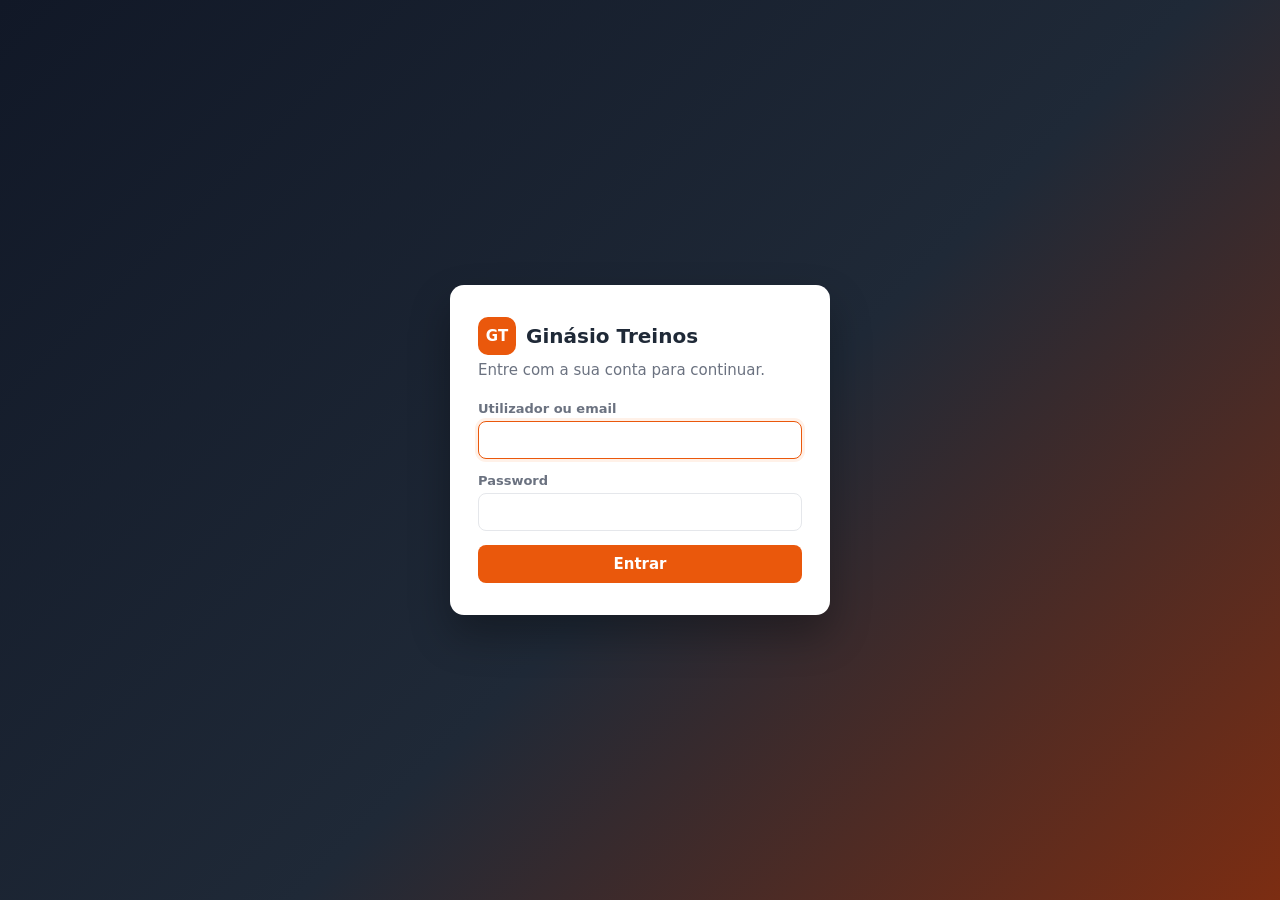
<file: src/main/resources/static/index.html>
<!DOCTYPE html>
<html lang="pt">
<head>
    <meta charset="UTF-8">
    <meta name="viewport" content="width=device-width, initial-scale=1.0">
    <title>Ginásio Treinos — Entrar</title>
    <link rel="stylesheet" href="css/style.css">
</head>
<body>
<div class="login-page">
    <div class="login-card">
        <div class="brand">
            <div class="brand-logo">GT</div>
            <h1>Ginásio Treinos</h1>
        </div>
        <p class="sub">Entre com a sua conta para continuar.</p>

        <div id="erro" class="alert alert-error hidden"></div>

        <form id="form-login">
            <div class="field">
                <label for="username">Utilizador ou email</label>
                <input id="username" name="username" autocomplete="username" required autofocus>
            </div>
            <div class="field">
                <label for="password">Password</label>
                <input id="password" name="password" type="password" autocomplete="current-password" required>
            </div>
            <button class="btn btn-block" type="submit" id="btn-entrar">Entrar</button>
        </form>
    </div>
</div>

<script src="js/api.js"></script>
<script>
    // Se já tem sessão válida, vai directo para a sua página
    const sessao = lerToken();
    if (sessao) window.location.href = paginaInicial(sessao.tipo);

    const form = document.getElementById('form-login');
    const erro = document.getElementById('erro');
    const botao = document.getElementById('btn-entrar');

    form.addEventListener('submit', async (e) => {
        e.preventDefault();
        erro.classList.add('hidden');
        botao.disabled = true;
        botao.textContent = 'A entrar...';

        try {
            const resposta = await api('/api/auth/login', {
                method: 'POST',
                body: { username: form.username.value.trim(), password: form.password.value }
            });
            setToken(resposta.token);
            window.location.href = paginaInicial(lerToken().tipo);
        } catch (err) {
            erro.textContent = err.message;
            erro.classList.remove('hidden');
            botao.disabled = false;
            botao.textContent = 'Entrar';
        }
    });
</script>
</body>
</html>
</file>
<file: src/main/resources/static/css/style.css>
:root {
    --bg: #f4f6f9;
    --surface: #ffffff;
    --text: #1f2937;
    --muted: #6b7280;
    --border: #e5e7eb;
    --primary: #ea580c;
    --primary-hover: #c2410c;
    --primary-soft: #fff1e8;
    --danger: #dc2626;
    --danger-soft: #fdecec;
    --success: #15803d;
    --success-soft: #e8f6ed;
    --sidebar: #111827;
    --sidebar-text: #d1d5db;
    --radius: 10px;
    --shadow: 0 1px 3px rgba(0, 0, 0, .08), 0 1px 2px rgba(0, 0, 0, .04);
}

* { box-sizing: border-box; }

body {
    margin: 0;
    font-family: "Segoe UI", system-ui, -apple-system, Roboto, sans-serif;
    font-size: 15px;
    color: var(--text);
    background: var(--bg);
}

h1, h2, h3 { margin: 0; }
a { color: var(--primary); }

/* ---------- Botões e formulários ---------- */

.btn {
    display: inline-flex;
    align-items: center;
    gap: 6px;
    border: 1px solid transparent;
    border-radius: 8px;
    padding: 9px 16px;
    font: inherit;
    font-weight: 600;
    cursor: pointer;
    background: var(--primary);
    color: #fff;
    transition: background .15s;
}
.btn:hover { background: var(--primary-hover); }
.btn:disabled { opacity: .6; cursor: default; }
.btn-secondary { background: var(--surface); color: var(--text); border-color: var(--border); }
.btn-secondary:hover { background: var(--bg); }
.btn-danger { background: var(--danger); }
.btn-danger:hover { background: #b91c1c; }
.btn-sm { padding: 5px 10px; font-size: 13px; }
.btn-block { width: 100%; justify-content: center; }

.field { display: flex; flex-direction: column; gap: 5px; margin-bottom: 14px; }
.field label { font-size: 13px; font-weight: 600; color: var(--muted); }
.field input, .field select {
    border: 1px solid var(--border);
    border-radius: 8px;
    padding: 9px 11px;
    font: inherit;
    background: #fff;
    color: var(--text);
}
.field input:focus, .field select:focus {
    outline: none;
    border-color: var(--primary);
    box-shadow: 0 0 0 3px var(--primary-soft);
}
.field .hint { font-size: 12px; color: var(--muted); }

.form-grid { display: grid; grid-template-columns: 1fr 1fr; gap: 0 14px; }
.form-grid .full { grid-column: 1 / -1; }

.alert { border-radius: 8px; padding: 10px 12px; margin-bottom: 14px; font-size: 14px; }
.alert-error { background: var(--danger-soft); color: var(--danger); }
.alert-success { background: var(--success-soft); color: var(--success); }
.hidden { display: none !important; }

/* ---------- Login ---------- */

.login-page {
    min-height: 100vh;
    display: flex;
    align-items: center;
    justify-content: center;
    padding: 16px;
    background: linear-gradient(135deg, #111827 0%, #1f2937 55%, #7c2d12 100%);
}
.login-card {
    width: 100%;
    max-width: 380px;
    background: var(--surface);
    border-radius: 14px;
    padding: 32px 28px;
    box-shadow: 0 20px 40px rgba(0, 0, 0, .3);
}
.brand { display: flex; align-items: center; gap: 10px; margin-bottom: 6px; }
.brand-logo {
    width: 38px; height: 38px;
    border-radius: 10px;
    background: var(--primary);
    color: #fff;
    display: grid; place-items: center;
    font-weight: 800;
}
.brand h1 { font-size: 20px; }
.login-card p.sub { color: var(--muted); margin: 0 0 22px; }

/* ---------- Layout com barra lateral ---------- */

.layout { display: flex; min-height: 100vh; }

.sidebar {
    width: 230px;
    flex-shrink: 0;
    background: var(--sidebar);
    color: var(--sidebar-text);
    display: flex;
    flex-direction: column;
    padding: 20px 14px;
}
.sidebar .brand { color: #fff; margin-bottom: 26px; padding: 0 6px; }
.sidebar .brand h1 { font-size: 17px; }
.nav { display: flex; flex-direction: column; gap: 2px; flex: 1; }
.nav button {
    text-align: left;
    background: none;
    border: none;
    color: inherit;
    font: inherit;
    padding: 10px 12px;
    border-radius: 8px;
    cursor: pointer;
}
.nav button:hover { background: rgba(255, 255, 255, .06); color: #fff; }
.nav button.active { background: var(--primary); color: #fff; font-weight: 600; }
.sidebar-footer { border-top: 1px solid rgba(255, 255, 255, .1); padding-top: 14px; font-size: 13px; }
.sidebar-footer .user { color: #fff; font-weight: 600; margin-bottom: 2px; }
.sidebar-footer .role { color: var(--sidebar-text); margin-bottom: 10px; }

.main { flex: 1; padding: 28px 32px; min-width: 0; }
.page-header {
    display: flex;
    align-items: center;
    justify-content: space-between;
    gap: 12px;
    margin-bottom: 20px;
    flex-wrap: wrap;
}
.page-header h2 { font-size: 22px; }
.page-header p { margin: 4px 0 0; color: var(--muted); }

/* ---------- Cartões e tabelas ---------- */

.card {
    background: var(--surface);
    border: 1px solid var(--border);
    border-radius: var(--radius);
    box-shadow: var(--shadow);
}
.card-body { padding: 20px; }

.table-wrap { overflow-x: auto; }
table { width: 100%; border-collapse: collapse; }
th, td { text-align: left; padding: 11px 16px; border-bottom: 1px solid var(--border); white-space: nowrap; }
th { font-size: 12px; text-transform: uppercase; letter-spacing: .04em; color: var(--muted); background: #fafbfc; }
tbody tr:hover { background: #fafbfc; }
td.actions { text-align: right; }
td.actions .btn { margin-left: 6px; }
.empty { padding: 40px 16px; text-align: center; color: var(--muted); }

.pagination {
    display: flex;
    align-items: center;
    justify-content: space-between;
    padding: 12px 16px;
    color: var(--muted);
    font-size: 14px;
}
.pagination .btn { margin-left: 6px; }

.badge {
    display: inline-block;
    padding: 2px 9px;
    border-radius: 999px;
    font-size: 12px;
    font-weight: 600;
    background: var(--primary-soft);
    color: var(--primary-hover);
}

/* ---------- Modal ---------- */

.modal-backdrop {
    position: fixed;
    inset: 0;
    background: rgba(17, 24, 39, .55);
    display: flex;
    align-items: center;
    justify-content: center;
    padding: 16px;
    z-index: 10;
}
.modal {
    width: 100%;
    max-width: 560px;
    max-height: calc(100vh - 32px);
    overflow-y: auto;
    background: var(--surface);
    border-radius: 14px;
    box-shadow: 0 20px 40px rgba(0, 0, 0, .25);
}
.modal-header { padding: 18px 22px; border-bottom: 1px solid var(--border); display: flex; justify-content: space-between; align-items: center; }
.modal-header h3 { font-size: 18px; }
.modal-close { background: none; border: none; font-size: 22px; cursor: pointer; color: var(--muted); }
.modal-body { padding: 20px 22px 6px; }
.modal-footer { padding: 14px 22px 20px; display: flex; justify-content: flex-end; gap: 8px; }

/* ---------- Toast ---------- */

.toast {
    position: fixed;
    bottom: 20px;
    right: 20px;
    padding: 12px 18px;
    border-radius: 8px;
    color: #fff;
    background: var(--sidebar);
    box-shadow: 0 10px 25px rgba(0, 0, 0, .2);
    z-index: 20;
    transition: opacity .3s;
}
.toast.error { background: var(--danger); }

/* ---------- Área do atleta ---------- */

.stats { display: grid; grid-template-columns: repeat(auto-fit, minmax(150px, 1fr)); gap: 14px; margin-bottom: 22px; }
.stat { padding: 16px 18px; }
.stat .label { font-size: 12px; text-transform: uppercase; letter-spacing: .04em; color: var(--muted); }
.stat .value { font-size: 22px; font-weight: 700; margin-top: 4px; }

.info-list { display: grid; grid-template-columns: repeat(auto-fit, minmax(200px, 1fr)); gap: 14px 24px; }
.info-list .label { font-size: 12px; color: var(--muted); }
.info-list .value { font-weight: 600; margin-top: 2px; }

.plano { margin-bottom: 18px; }
.plano-header { padding: 16px 20px; border-bottom: 1px solid var(--border); display: flex; justify-content: space-between; align-items: center; gap: 10px; flex-wrap: wrap; }
.plano-header h3 { font-size: 17px; }
.plano-header .datas { color: var(--muted); font-size: 14px; }
.rotina { padding: 14px 20px; border-bottom: 1px solid var(--border); }
.rotina:last-child { border-bottom: none; }
.rotina-title { display: flex; align-items: center; gap: 10px; margin-bottom: 10px; font-weight: 700; }
.exercicios { width: 100%; }
.exercicios td, .exercicios th { padding: 8px 10px; }

/* ---------- Telemóvel ---------- */

@media (max-width: 760px) {
    .layout { flex-direction: column; }
    .sidebar { width: 100%; padding: 14px 16px; }
    .sidebar .brand { margin-bottom: 12px; }
    .nav { flex-direction: row; overflow-x: auto; }
    .nav button { white-space: nowrap; }
    .sidebar-footer { display: flex; align-items: center; justify-content: space-between; margin-top: 12px; }
    .sidebar-footer .role { margin-bottom: 0; }
    .main { padding: 20px 16px; }
    .form-grid { grid-template-columns: 1fr; }
}
</file>
